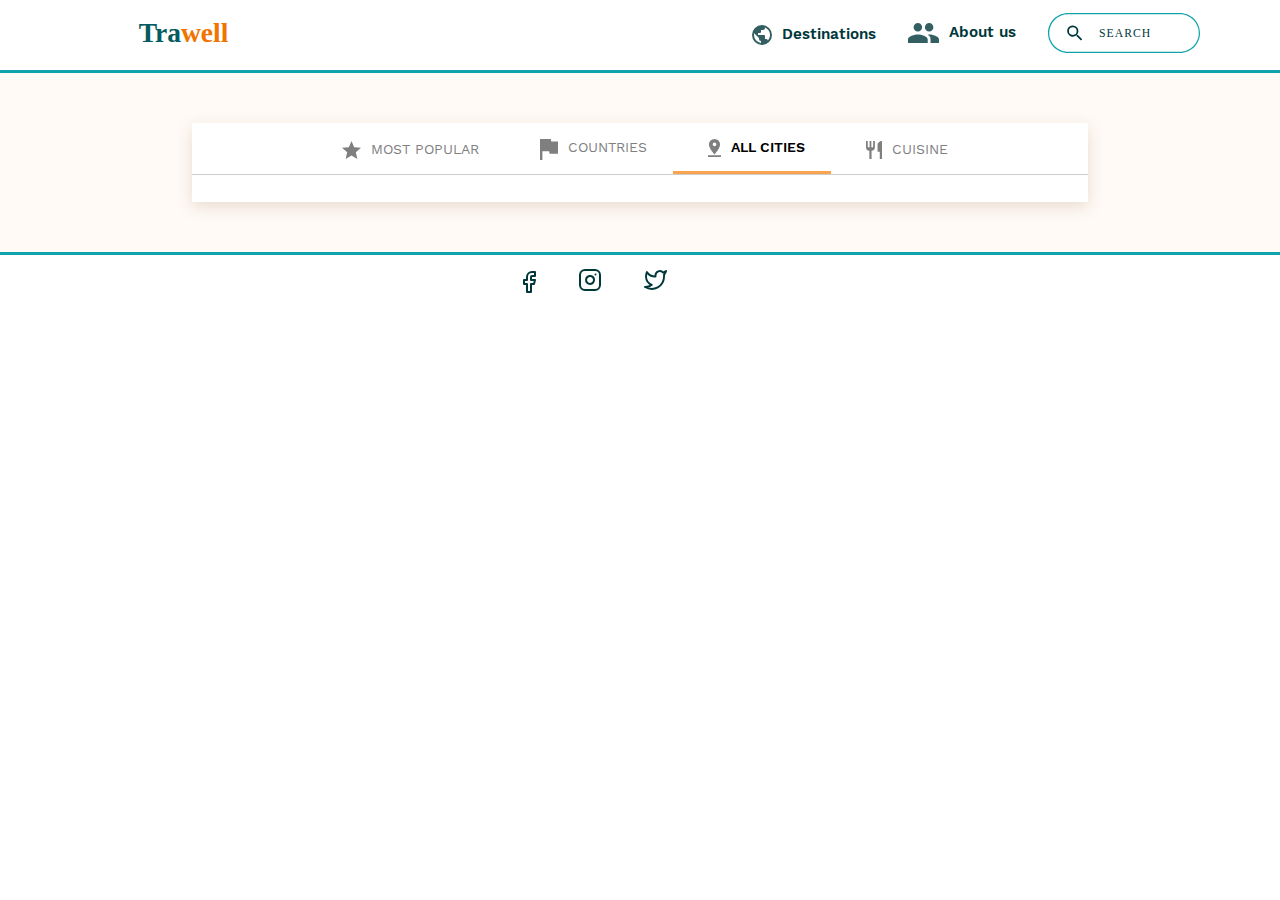
<file: index.html>
<!DOCTYPE html>
<html lang="en">
<head>
    <meta charset="UTF-8">
    <meta name="viewport" content="width=device-width, initial-scale=1.0">
    <title>Filter page</title>

    <meta name="description" content="Filter page">
    <meta name="robots" content="index, follow">

    <link rel="icon" type="image/svg" href="">
  
    <title>Filter page</title>

    <link href="./css/global_nav.css" type="text/css" rel="stylesheet" />
    <link href="./css/filter.css" type="text/css" rel="stylesheet" />
</head>
<body>
  <nav id="global-nav">

    <ul id="global-menu-list">
      <li>
        <a class="flex" href="index.html"><div><img class="icon_gap" src="./images/icon-destinations.svg"><span class="desktop">Destinations</span></a>
      </li>
      <li>
        <a class="flex" href="about.html"><div><img class="icon_gap" src="./images/icon-about_us.svg"></div><span class="desktop">About us</span></a>
      </li>
      <li>
        <a href=""><img class="search desktop" src="./images/search_button.svg"><img class="search mobile" src="./images/search_button-mobile.svg"></a>
      </li>
    </ul>

    <div id="logo_container">
    <a href="index.html">
      <img id="logo2" src="./images/logo-Trawell.svg" alt="logo"></a>
    </a>
   </div>
  </nav>

    

    <main>   
        
        <div class="items">
          <div id="filter">
            <ul>
              <li class=""><a class="flex filter_item" href=""><div><img class="icon_gap" src="./images/icon-popular.svg"></div><span class="desktop">MOST POPULAR</span></a></li>
              <li class=""><a class="flex filter_item" href=""><div><img class="icon_gap" src="./images/icon-country.svg"></div><span class="desktop">COUNTRIES</span></a></li>
              <li class="selected"><a class="flex filter_item" href=""><div><img class="icon_gap" src="./images/icon-city.svg"></div><span class="desktop">ALL CITIES</span></a></li>
              <li class=""><a class="flex filter_item" href=""><div><img class="icon_gap" src="./images/icon-cuisine.svg"></div><span class="desktop">CUISINE</span></a></li>
            </ul>

          </div>

        <div id="flex-boxes">

          <template id="theList">
            <article class="">
              <img
                src=""
                alt="" class=""
              />
              <h4><span class="category"></span><span> | </span><span class="subcategory"></span></h4>
              <h3 class="name"></h3>
              <p></p>
              <a class="button-read_more" href="">
                <div class="">
                  <div class="button1-text">Read more</div>
                </div>
              </a>
          
            </article>
          </template>



        </div>
      </div>
  </main>




    <footer>
        <ul id="footer-icons">
            <li>
              <a class="flex" href=""><div><img class="icon_gap" src="./images/icon-facebook.svg"></a>
            </li>
            <li>
              <a class="flex" href=""><div><img class="icon_gap" src="./images/icon-instagram.svg"></div></a>
            </li>
            <li>
                <a class="flex" href=""><div><img class="icon_gap" src="./images/icon-twitter.svg"></div></a>
            </li>
            <!-- <li><a href="about_me.html">About me</a></li> -->
          </ul>
    </footer>
    <script src="./js/filter.js"></script>
</body>
</html>
</file>
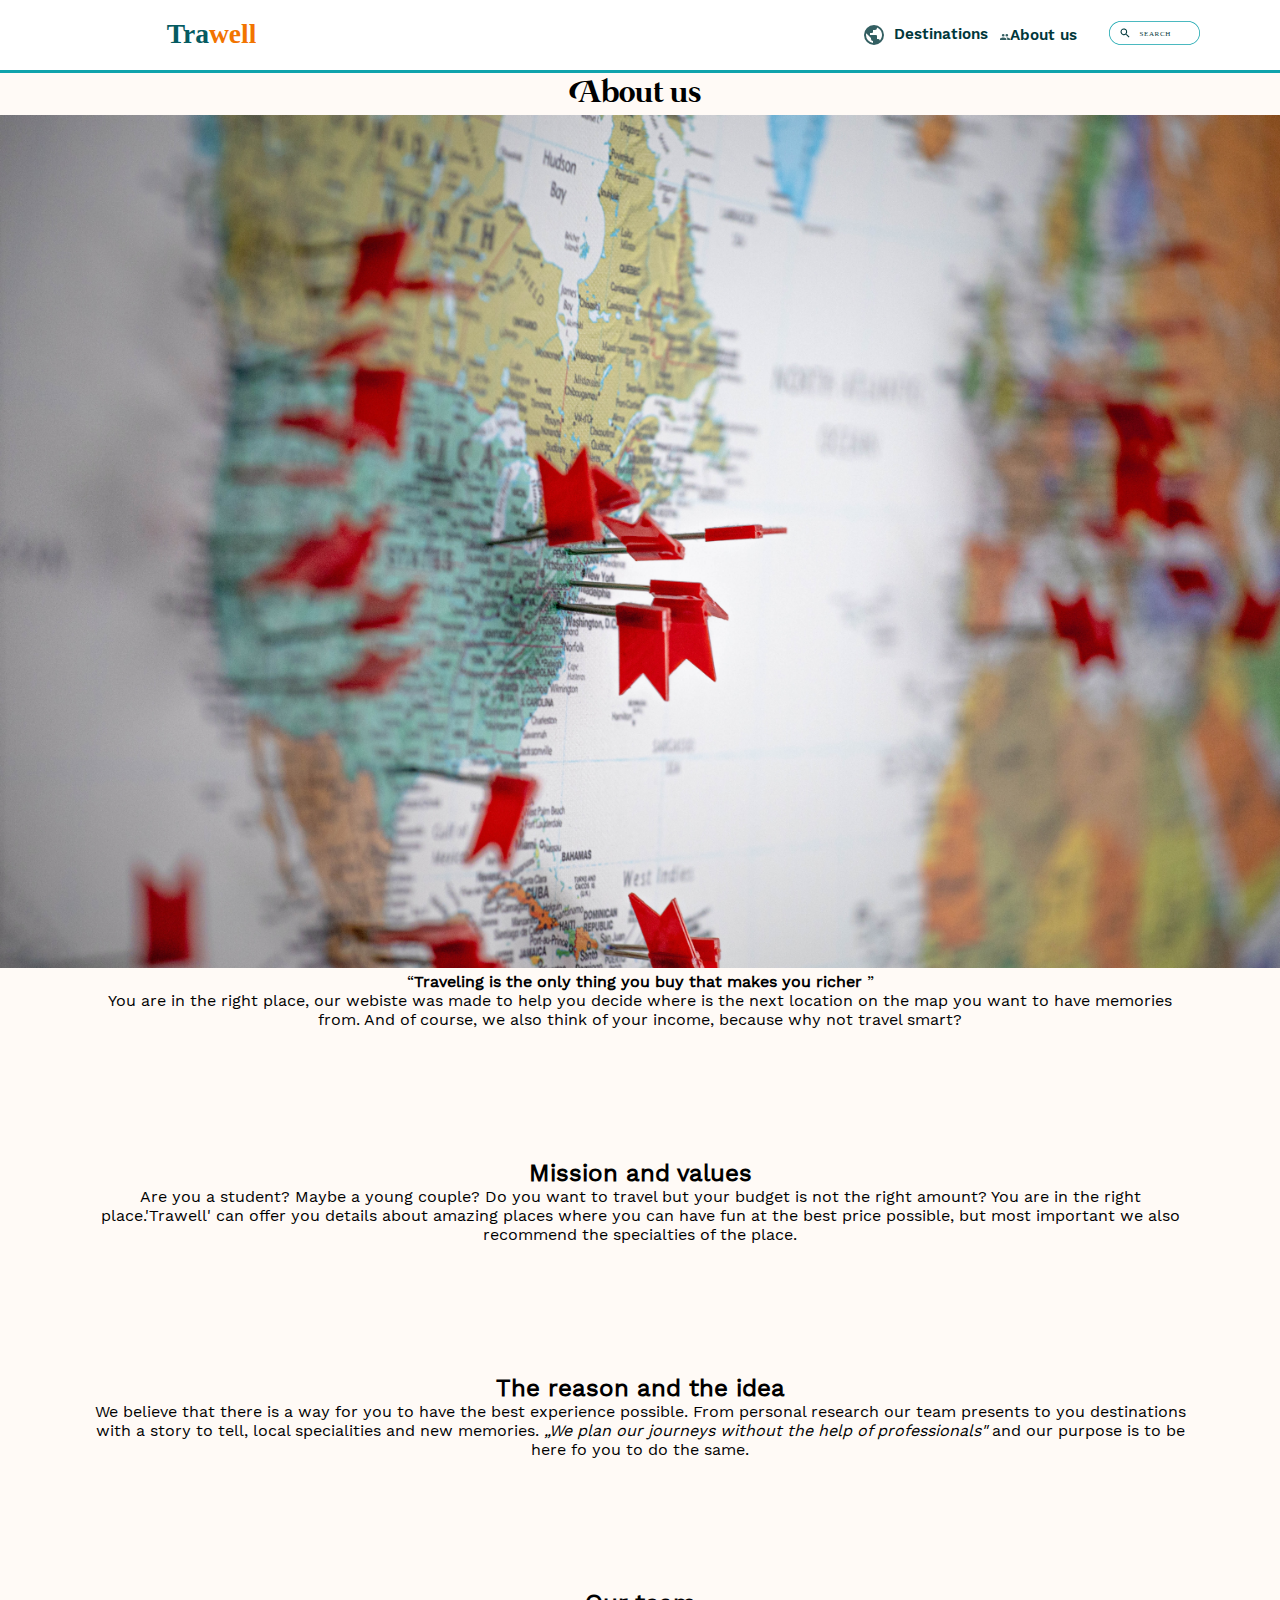
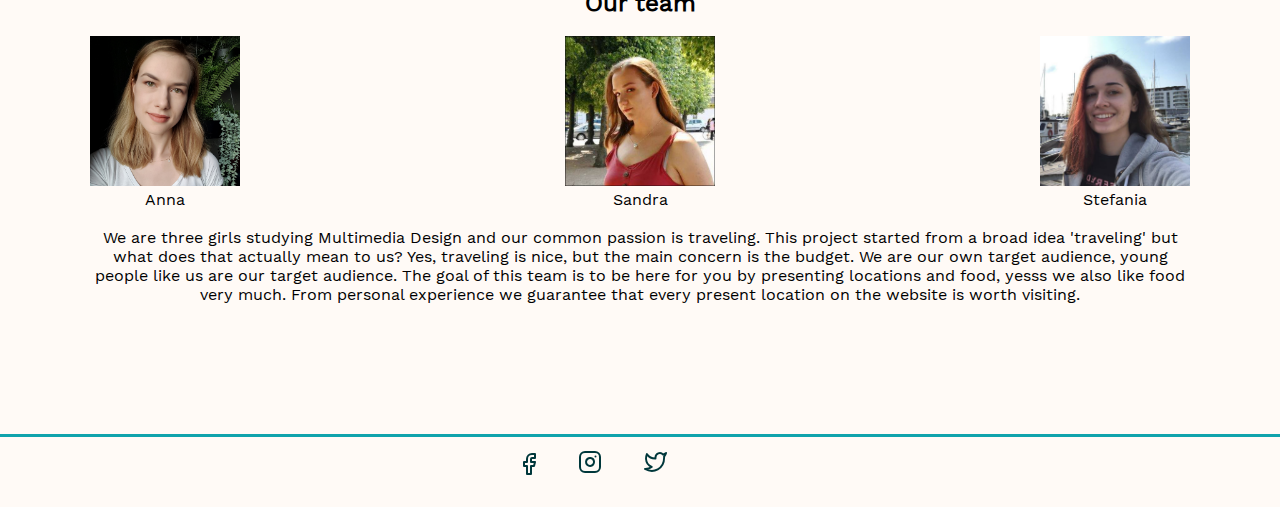
<file: about.html>
<!DOCTYPE html>
<html lang="en">
<head>
    <meta charset="UTF-8">
    <meta name="viewport" content="width=device-width, initial-scale=1.0">
    <title>Name of the page</title>

    <meta name="description" content="Name of the page">
    <meta name="robots" content="index, follow">

    <link rel="icon" type="image/svg" href="">
  
    <title>About us</title>

    <link href="css/global_nav.css" type="text/css" rel="stylesheet" />
    <link rel="stylesheet" href="css/style.css">
</head>
<body>
  <nav id="global-nav">

    <ul id="global-menu-list">
      <li>
        <a class="flex" href="index.html"><div><img class="icon_gap" src="./images/icon-destinations.svg"><span class="desktop">Destinations</span></a>
      </li>
      <li>
        <a class="flex" href="about.html"><div><img class="icon_gap" src="./images/icon-about_us.svg"></div><span class="desktop">About us</span></a>
      </li>
      <li>
        <a href=""><img class="search desktop" src="./images/search_button.svg"><img class="search mobile" src="./images/search_button-mobile.svg"></a>
      </li>
    </ul>

    <div id="logo_container">
    <a href="index.html">
      <img id="logo2" src="./images/logo-Trawell.svg" alt="logo"></a>
    </a>
   </div>
  </nav>

    

    <main>   
        
      <h1>About us</h1>
        <img src="ph/map.jpg" alt="this is the map">

        

        <blockquote><q><strong>Traveling is the only thing you buy that makes you richer
        </strong></q></blockquote>
  
          <p>You are in the right place, our webiste was made to help you decide where is the next location on the map you want to have memories from. And of course, we also think of your income, because why not travel smart?</p>
      
          <h2>Mission and values</h2>
          <p>Are you a student? Maybe a young couple? Do you want to travel but your budget is not the right amount? You are in the right place.'Trawell' can offer you details about amazing places where you can have fun at the best price possible, but most important we also recommend the specialties of the place.</p>
        
          <h2>The reason and the idea</h2>
          <p>We believe that there is a way for you to have the best experience possible. From personal research our team presents to you destinations with a story to tell, local specialities and new memories.      
            <i>„We plan our journeys without the help of professionals"</i> and our purpose is to be here fo you to do the same.</p>      
    
            <h2>Our team</h2>
            <br>
            <div id="us">
              <figure>
                <img src="ph/anna.jpg" alt="1"  />
                <figcaption>Anna</figcaption>
            </figure>
            <figure>
              <img src="ph/sandra.JPG" alt="2"  />
              <figcaption>Sandra</figcaption>
          </figure>
               
          <figure>
            <img src="ph/eu2.jpg" alt="3" />
            <figcaption>Stefania</figcaption>
        </figure>
              
             </div>
             <br>
             <p>    We are three girls studying Multimedia Design and our common passion is traveling. This project started from a broad idea 'traveling' but what does that actually mean to us? Yes, traveling is nice, but the main concern is the budget. We are our own target audience, young people like us are our target audience. The goal of this team is to be here for you by presenting locations and food, yesss we also like food very much. From personal experience we guarantee that every present location on the website is worth visiting.               </p>

          </main>




    <footer>
        <ul id="footer-icons">
            <li>
              <a class="flex" href=""><div><img class="icon_gap" src="./images/icon-facebook.svg"></a>
            </li>
            <li>
              <a class="flex" href=""><div><img class="icon_gap" src="./images/icon-instagram.svg"></div></a>
            </li>
            <li>
                <a class="flex" href=""><div><img class="icon_gap" src="./images/icon-twitter.svg"></div></a>
            </li>
            <!-- <li><a href="about_me.html">About me</a></li> -->
          </ul>
    </footer>
    <script src=""></script>
</body>
</html>
</file>
<file: css/global_nav.css>
@font-face {
    font-family: "Mermaid Swash Caps";
    src: url("../fonts/Mermaid_Swash_Caps_Bold_700.ttf");
}

@font-face {
    font-family: "Mermaid";
    src: url("../fonts/Mermaid_Bold_700.ttf");
}

@font-face {
    font-family: "Work Sans Regular";
    src: url("../fonts/WorkSans-Regular.ttf");
}

@font-face {
    font-family: "Work Sans Medium";
    src: url("../fonts/WorkSans-Medium.ttf");
}

@font-face {
    font-family: "Work Sans SemiBold";
    src: url("../fonts/WorkSans-SemiBold.ttf");
}

@font-face {
    font-family: "Work Sans Bold";
    src: url("../fonts/WorkSans-Bold.ttf");
}

* {
    margin: 0;
    padding: 0;
}

:root {
    --color-1: #00373b;
    --color-2: #10a3ac;
    --color-3: #faa350;
    --color-4: #000000;
    --color-5: #737373;
    --color-6: #ffffff;

    --bg-color1: #ffffff;
    --bg-color2: #fffaf6;
    --bg-color3: #f5fafb;

    --h1-font-family: "Mermaid Swash Caps", Georgia, serif;
    --h2-font-family: "Work Sans SemiBold", Arial, sans-serif;
    --h3-font-family: "Work Sans SemiBold", Arial, sans-serif;
    --h4-font-family: "Work Sans SemiBold", Arial, sans-serif;
    --p-font-family: "Work Sans Regular", Arial, sans-serif;
    --button-font-family: "Work Sans SemiBold", Arial, sans-serif;

    --button-color: #faa350;
    --button-color-hover: #f27400;

    --button-box-shadow: 0px 8px 16px 0px rgba(201, 114, 31, 0.2);
    --button-box-shadow-hover: 0px 8px 16px 0px rgba(201, 114, 31, 0.4);
}

html {
    scroll-behavior: smooth;
    font-size: 16px;
}

a {
    text-decoration: none;
    color: black;
}

h1 {
    font-family: var(--h1-font-family);
}

.search {
    height: 40px;
}

.flex {
    display: flex;
}

.icon_gap {
    margin-right: 10px;
}

#global-menu-list a {
    color: var(--color-1);
}

.mobile {
    content-visibility: hidden;
}

#global-nav {
    grid-area: global_nav;
    display: grid;
    grid-template-areas: "logo . menu";
    grid-template-columns: repeat(3, 1fr);
    grid-template-rows: 70px auto;
    grid-column-gap: 16px;
    align-items: center;
    background-color: var(--bg-color1);
    border-bottom: 3px solid var(--color-2);
}

#global-menu-list {
    grid-area: menu;
    display: flex;
    flex-direction: row;
    flex-wrap: nowrap;
    justify-content: space-around;
    /* margin-right: auto; */
    width: auto;
}

#footer-icons {
    padding-top: 1%;
    display: flex;
    flex-direction: row;
    flex-wrap: nowrap;
    justify-content: center;
    /* margin-right: auto; */
    width: auto;
}

ul {
    margin-right: 3rem;
}

li {
    font-family: var(--h3-font-family);
    font-size: 0.95rem;
    /* padding-left: 2rem; */
    padding-right: 2rem;
    list-style-type: none;
    white-space: nowrap; /* so that the words in li will not wrap and will always be in one line */
    align-self: center;
}

#logo_container {
    grid-area: logo;
    justify-self: center;
    /* width: 16%; */
    margin-top: 5%;
    margin-bottom: 4%;
}

#logo2 {
    /* grid-area: logo; */
    height: 35px;
    box-shadow: none;
    margin-bottom: 0rem;
}

footer {
    height: 70px;
    border-top: 3px solid var(--color-2);
}

@media (max-width: 800px) {
    #global-nav {
        grid-area: global_nav;
        display: grid;
        grid-template-areas: "logo . menu";
        grid-template-columns: repeat(3, 1fr);
        grid-column-gap: 16px;
        align-items: center;
    }

    #global-menu-list {
        flex-wrap: wrap;
        column-gap: 1rem;
        row-gap: 0.5rem;
    }

    .button1-container {
        position: relative;
        width: 170px;
        height: 40px;
        margin-left: 0;
        margin-right: 4rem;
        margin-top: 2rem;
        /* margin-bottom: 1.5rem; */
        border: black solid 1.5px;
    }

    ul {
        margin-right: 0;
    }
    li {
        padding-right: 0;
    }

    .desktop {
        content-visibility: hidden;
    }

    .mobile {
        content-visibility: visible;
    }
}

@media (max-width: 480px) {
    #global-nav {
        grid-area: global_nav;
        display: grid;
        grid-template-areas: "logo . menu";
        grid-template-columns: 1fr 0.02fr 1fr;
        grid-column-gap: 16px;
        align-items: center;
    }
}
</file>
<file: css/filter.css>
html {
    scroll-behavior: smooth;
    font-size: 16px;
}

main {
    display: grid;
    grid-template-columns: 15% auto 15%;
    grid-template-rows: 50px 40px auto 50px;
    background-color: var(--bg-color2);
}

.items {
    grid-area: items;
    grid-column: 2 / 3;
    grid-row: 2 / 4;
    background-color: white;
    box-shadow: 0px 5px 15px 0px rgba(110, 54, 0, 0.15);
}

#filter {
    grid-area: filter;
    align-self: center;
    border-bottom: #cccccc solid 1px;
}

#filter > ul {
    display: flex;
    justify-content: center;
    margin-right: 0;
}

#filter > ul > li {
    margin: 0;
    padding: 0;
    padding-right: 2vw;
    padding-left: 2vw;
    font-family: var(--p-font-family);
    color: var(--color-4);
    font-size: 1.1rem;
    padding-top: 1rem;
    padding-bottom: 0.7rem;
}

#filter > ul > li > a {
    color: #7f7f7f;
}

.selected {
    border-bottom: var(--color-3) 3px solid;
}

.selected > a > img {
    color: black;
}

.selected > a > span {
    color: black;
    font-family: var(--h2-font-family);
}

#boxes {
    grid-area: boxes;
}

article {
    display: flex;
    flex-direction: column;
    width: 250px;
    margin-left: 1rem;
    margin-right: 1rem;
    margin-bottom: 2rem;
    text-align: center;
    margin-top: 10px;
}

#flex-boxes {
    display: flex;
    place-content: space-evenly;
    flex-wrap: wrap;
    margin-top: 3%;
}

h4 {
    font-family: var(--h4-font-family);
    color: var(--color-1);
    opacity: 0.8;
    text-align: center;
    padding-top: 1rem;
    font-size: 0.8rem;
}

h3 {
    font-family: var(--h3-font-family);
    color: rgb(16, 163, 172);
    text-align: center;
    padding-top: 1rem;
}

p {
    font-family: var(--p-font-family);
    max-width: 20rem;
    padding-top: 0.7rem;
    font-size: 0.9rem;
    color: black;
    opacity: 0.8;
    padding-left: 0.5rem;
    padding-right: 0.5rem;
    padding-bottom: 1rem;
    line-height: 1.4;
}

article a {
    color: var(--button-color);
    font-family: var(--p-font-family);
    justify-self: center;

    margin-top: 0.8rem;
    text-align: center;
    font-weight: bold;
    margin-bottom: 1rem;
    text-decoration: underline;
    text-transform: uppercase;
}

article a:hover {
    color: var(--button-color-hover);
}

.filter_item {
    font-size: 14px;
}

#filter > ul > li > a > div > img.icon_gap {
    margin-right: 10px;
    margin-left: 10px;
}

@media (max-width: 480px) {
    main {
        grid-template-columns: 5% auto 5%;
    }
}
</file>
<file: css/style.css>
@font-face {
  font-family: "Work Sans Regular";
  src: url("../fonts/WorkSans-Regular.ttf");
}
body {
  font-family: "Work Sans Regular", Arial, sans-serif;
  background-color: #fffaf6;
}
h1 {
  text-align: center;
}
h2 {
  text-align: center;
}
h3 {
  text-align: center;
}
img {
  max-width: 100%;
  height: auto;
}
p {
  text-align: center;
  padding-bottom: 130px;
  margin-left: 85px;
  margin-right: 85px;
}
blockquote {
  text-align: center;
}

#us {
  display: flex;
  justify-content: space-between;
  text-align: justify;
  margin-left: 90px;
  margin-right: 90px;
}
#us img {
  display: inline-block;
  width: 150px;
  height: 150px;
}
figcaption {
  text-align: center;
}

@media only screen and (max-width: 500px) {
  #us {
    display: grid;
    height: auto;
    justify-items: center;
    grid-template-columns: 1fr;
    padding-bottom: 10px;
  }
}
</file>
